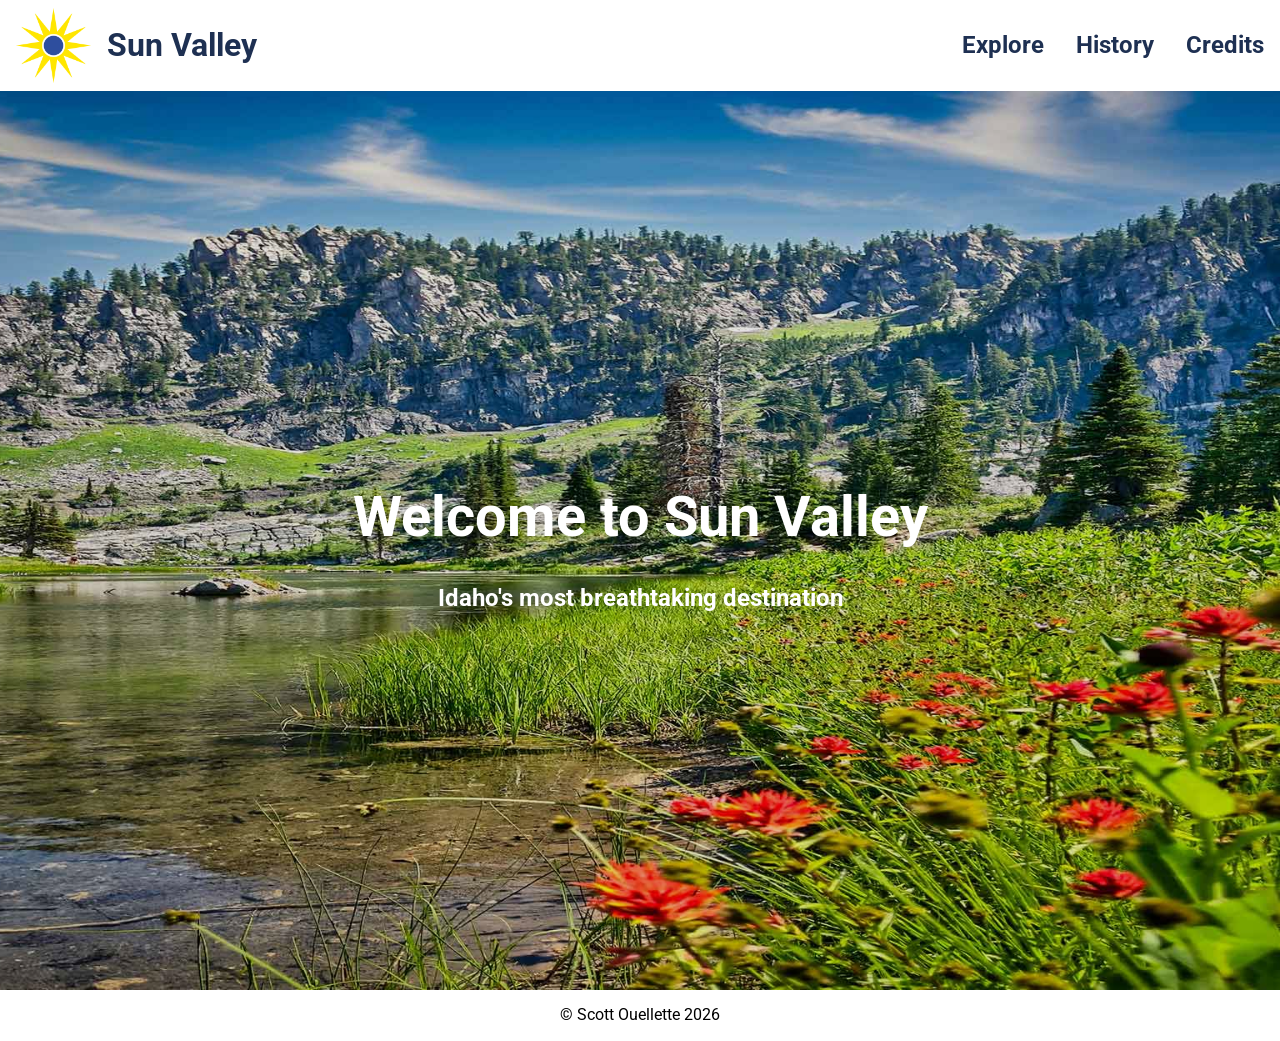
<file: index.html>
<!DOCTYPE html>
<html lang="en">
<head>
    <meta charset="UTF-8">
    <meta name="viewport" content="width=device-width, initial-scale=1.0">
    <meta name="description" content="Welcome to Sun Valley, Idaho's most breathtaking destination">
    <title>Sun Valley</title>
    <link rel="stylesheet" href="styles/normalize-fwd.css">
    <link rel="stylesheet" href="styles/styles.css">
    <link rel="icon" type="image/png" href="favicon-96x96.png" sizes="96x96">
    <link rel="icon" type="image/svg+xml" href="favicon.svg">
    <link rel="shortcut icon" href="favicon.ico">
    <link rel="apple-touch-icon" sizes="180x180" href="apple-touch-icon.png">
    <meta name="apple-mobile-web-app-title" content="MyWebSite">
    <link rel="manifest" href="site.webmanifest">
    <link rel="preconnect" href="https://fonts.googleapis.com">
    <link rel="preconnect" href="https://fonts.gstatic.com" crossorigin>
    <link href="https://fonts.googleapis.com/css2?family=Roboto:ital,wght@0,100..900;1,100..900&display=swap" rel="stylesheet">
</head>
<body>
    <div class="site-wrapper">
    <header>
        <nav class="site-nav">
            <a href="index.html" class="logo">
                <img src="favicon.svg" alt="website logo" height="75" width="75">Sun Valley
            </a>
            <button class="nav-toggle" aria-label="Toggle navigation" aria-expanded="false">
            <span></span>
            <span></span>
            <span></span>
            </button>
            <ul class="nav-links">
                <li><a href="explore.html">Explore</a></li>
                <li><a href="history.html">History</a></li>
                <li><a href="credits.html">Credits</a></li>
            </ul>
        </nav>
    </header>
    <main class="site-main">
        <audio autoplay loop>
            <source src="media/luis_humanoide-western-theme-162884.mp3" type="audio/mp3">
        </audio>
    <section class="hero">
        <img src="images/bradley-morris-Gd1q4Hg0PNM-unsplash-(1).jpg" alt="Sun Valley Landscape" class="hero-img">
    <div class="hero-content">
        <h1>Welcome to Sun Valley</h1>
        <h2>Idaho's most breathtaking destination</h2>
     </div>
    </section>
    </main>
    <footer class="site-footer">
        <p>&copy; Scott Ouellette 2026</p>
    </footer>
    </div>
</body>
</html>
</file>
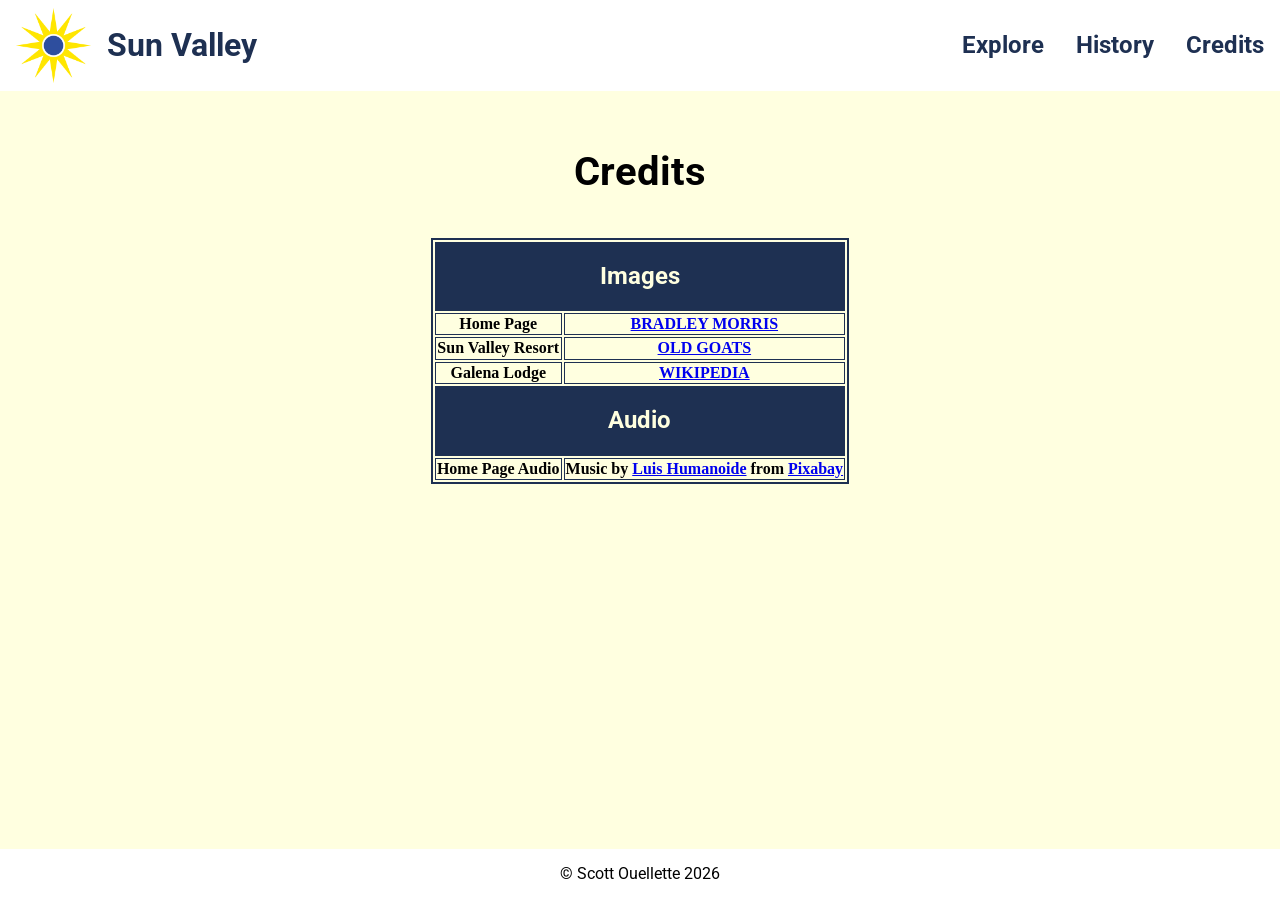
<file: credits.html>
<!DOCTYPE html>
<html lang="en">
<head>
    <meta charset="UTF-8">
    <meta name="viewport" content="width=device-width, initial-scale=1.0">
    <meta name="description" content="A list of credits for the media on this website">
    <title>Sun Valley</title>
    <link rel="stylesheet" href="styles/normalize-fwd.css">
    <link rel="stylesheet" href="styles/styles.css">
    <link rel="icon" type="image/png" href="favicon-96x96.png" sizes="96x96">
    <link rel="icon" type="image/svg+xml" href="favicon.svg">
    <link rel="shortcut icon" href="favicon.ico">
    <link rel="apple-touch-icon" sizes="180x180" href="apple-touch-icon.png">
    <meta name="apple-mobile-web-app-title" content="MyWebSite">
    <link rel="manifest" href="site.webmanifest">
    <link rel="preconnect" href="https://fonts.googleapis.com">
    <link rel="preconnect" href="https://fonts.gstatic.com" crossorigin>
    <link href="https://fonts.googleapis.com/css2?family=Roboto:ital,wght@0,100..900;1,100..900&display=swap" rel="stylesheet">
</head>
<body>
    <div class="site-wrapper">
    <header>
        <nav class="site-nav">
            <a href="index.html" class="logo">
                <img src="favicon.svg" alt="website logo" height="75" width="75">Sun Valley
            </a>
            <button class="nav-toggle" aria-label="Toggle navigation" aria-expanded="false">
            <span></span>
            <span></span>
            <span></span>
            </button>
            <ul class="nav-links">
                <li><a href="explore.html">Explore</a></li>
                <li><a href="history.html">History</a></li>
                <li><a href="credits.html">Credits</a></li>
            </ul>
        </nav>
    </header>
    <main>
        <section class="credits-content">
            <h1>Credits</h1>
            <table class="credits-table">
                <tbody>
                    <tr>
                        <td colspan="2">
                            <h2>Images</h2>
                        </td>
                    </tr>
                    <tr>
                        <th>Home Page</th>
                        <th>
                            <a href="https://unsplash.com/@suomibrad?utm_source=unsplash&utm_medium=referral&utm_content=creditCopyText">BRADLEY MORRIS</a>
                        </th>
                    </tr>
                    <tr>
                        <th>Sun Valley Resort</th>
                        <th>
                            <a href="https://images.squarespace-cdn.com/content/v1/63757780b89f4037f97f5155/030549d0-cb0e-461a-8bcf-967108ce3598/SunValley_Winter_Snow_Ski.jpg">OLD GOATS</a>
                        </th>
                    </tr>
                    <tr>
                        <th>Galena Lodge</th>
                        <th>
                            <a href="https://commons.wikimedia.org/wiki/File:Galena_Lodge.jpg">WIKIPEDIA</a>
                        </th>
                    </tr>
                    <tr>
                        <td colspan="2">
                            <h2>Audio</h2>
                        </td>
                    </tr>
                    <tr>
                        <th>Home Page Audio</th>
                        <th>Music by <a href="https://pixabay.com/users/luis_humanoide-12661853/?utm_source=link-attribution&utm_medium=referral&utm_campaign=music&utm_content=162884">Luis Humanoide</a> from <a href="https://pixabay.com/music//?utm_source=link-attribution&utm_medium=referral&utm_campaign=music&utm_content=162884">Pixabay</a></th>
                    </tr>

                </tbody>
            </table>
        </section>
    </main>
    <footer class="site-footer">
        <p>&copy; Scott Ouellette 2026</p>
    </footer>
    </div>
</body>
</html>
</file>
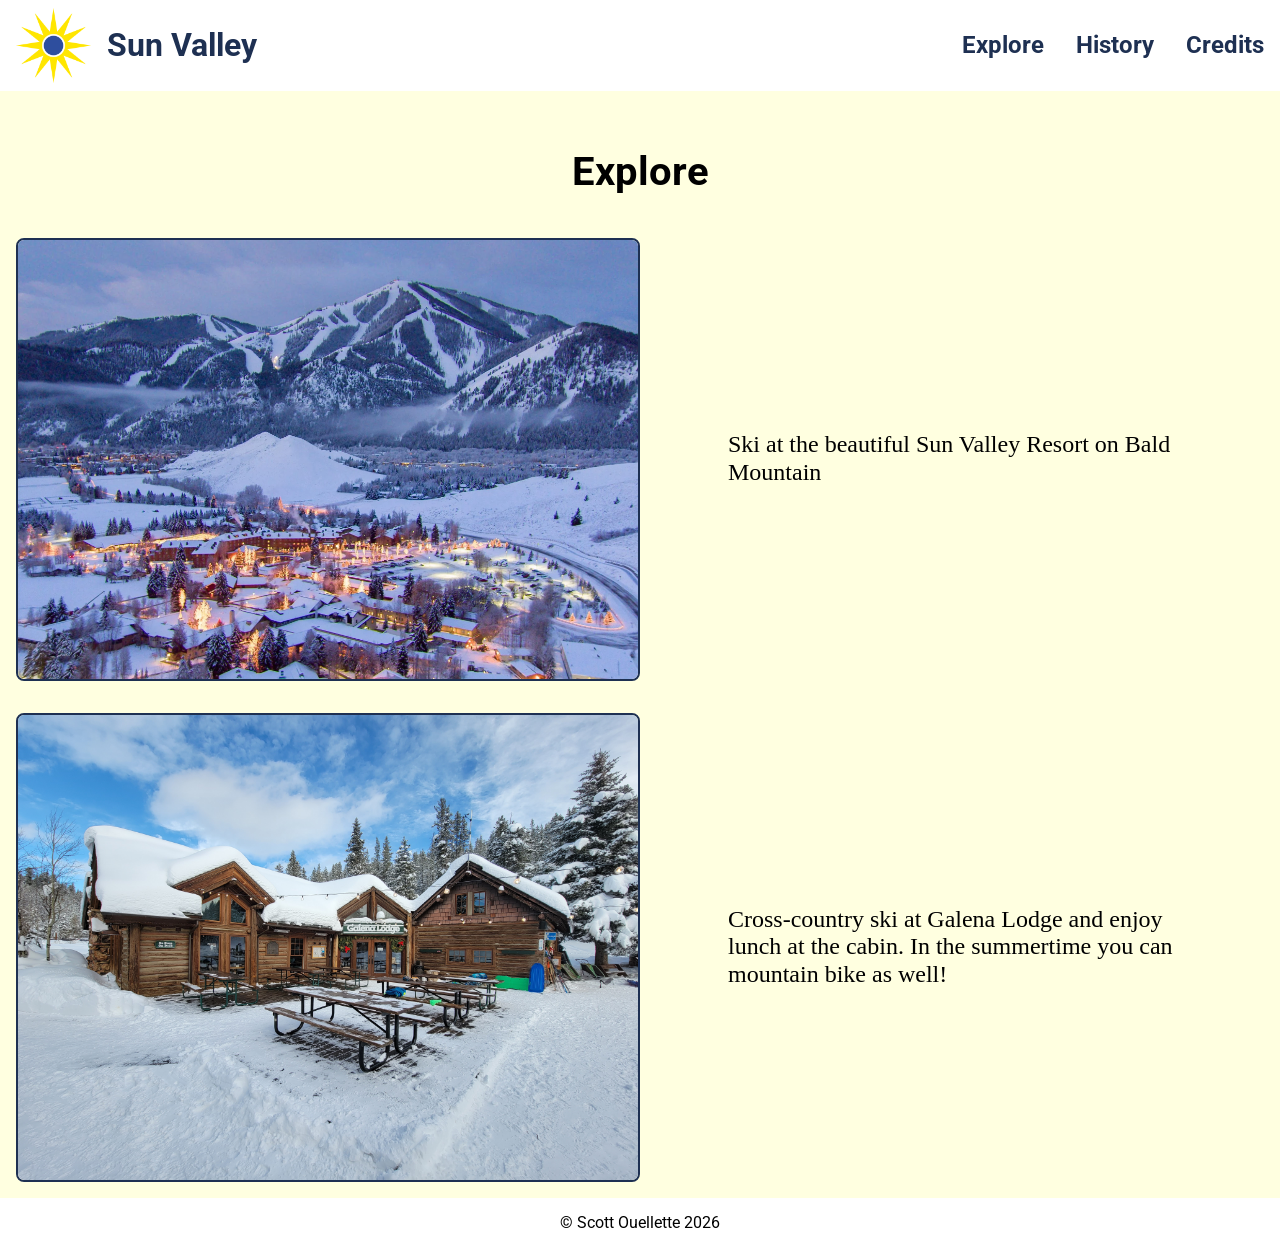
<file: explore.html>
<!DOCTYPE html>
<html lang="en">
<head>
    <meta charset="UTF-8">
    <meta name="viewport" content="width=device-width, initial-scale=1.0">
    <meta name="description" content="Explore some of the amazing things to do in Sun Valley, Idaho">
    <title>Sun Valley</title>
    <link rel="stylesheet" href="styles/normalize-fwd.css">
    <link rel="stylesheet" href="styles/styles.css">
    <link rel="icon" type="image/png" href="favicon-96x96.png" sizes="96x96">
    <link rel="icon" type="image/svg+xml" href="favicon.svg">
    <link rel="shortcut icon" href="favicon.ico">
    <link rel="apple-touch-icon" sizes="180x180" href="apple-touch-icon.png">
    <meta name="apple-mobile-web-app-title" content="MyWebSite">
    <link rel="manifest" href="site.webmanifest">
    <link rel="preconnect" href="https://fonts.googleapis.com">
    <link rel="preconnect" href="https://fonts.gstatic.com" crossorigin>
    <link href="https://fonts.googleapis.com/css2?family=Roboto:ital,wght@0,100..900;1,100..900&display=swap" rel="stylesheet">
</head>
<body>
    <div class="site-wrapper">
    <header>
        <nav class="site-nav">
            <a href="index.html" class="logo">
                <img src="favicon.svg" alt="website logo" height="75" width="75">Sun Valley
            </a>
            <button class="nav-toggle" aria-label="Toggle navigation" aria-expanded="false">
            <span></span>
            <span></span>
            <span></span>
            </button>
            <ul class="nav-links">
                <li><a href="explore.html">Explore</a></li>
                <li><a href="history.html">History</a></li>
                <li><a href="credits.html">Credits</a></li>
            </ul>
        </nav>
    </header>
    <main>
        <section class="explore-content">
            <h1>Explore</h1>
            <div class="explore-images">
            <img src="images/sun-valley-resort.webp" alt="Sun Valley Ski Resort">
            <blockquote>Ski at the beautiful Sun Valley Resort on Bald Mountain</blockquote>
            <img src="images/galena-lodge.jpg" alt="Galena Lodge in Sun Valley">
            <blockquote>Cross-country ski at Galena Lodge and enjoy lunch at the cabin. In the summertime you can mountain bike as well!</blockquote>
            </div>
        </section>
    </main>
    <footer class="site-footer">
        <p>&copy; Scott Ouellette 2026</p>
    </footer>
    </div>
</body>
</html>
</file>
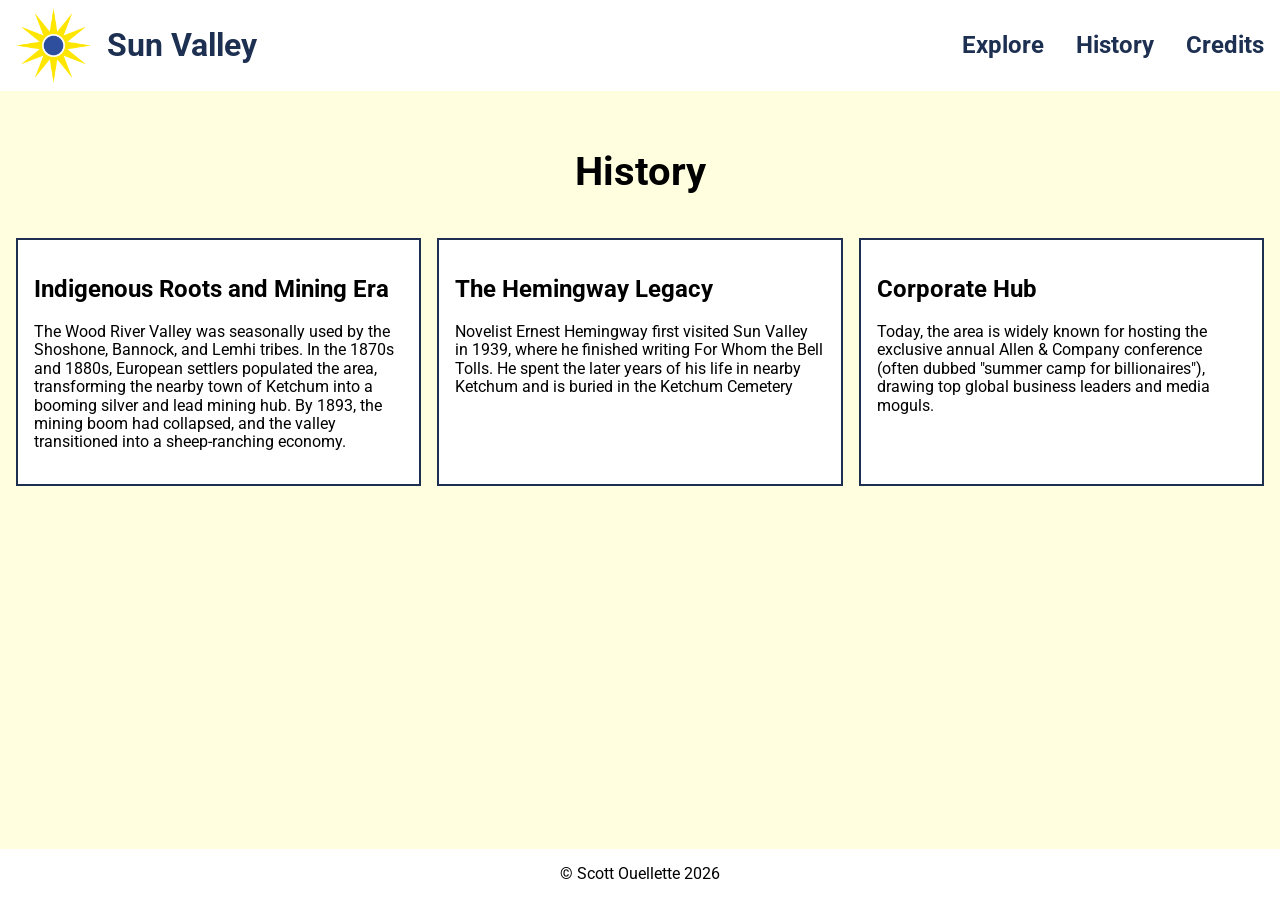
<file: history.html>
<!DOCTYPE html>
<html lang="en">
<head>
    <meta charset="UTF-8">
    <meta name="viewport" content="width=device-width, initial-scale=1.0">
    <meta name="description" content="Learn some of the history of Sun Valley, Idaho">
    <title>Sun Valley</title>
    <link rel="stylesheet" href="styles/normalize-fwd.css">
    <link rel="stylesheet" href="styles/styles.css">
    <link rel="icon" type="image/png" href="favicon-96x96.png" sizes="96x96">
    <link rel="icon" type="image/svg+xml" href="favicon.svg">
    <link rel="shortcut icon" href="favicon.ico">
    <link rel="apple-touch-icon" sizes="180x180" href="apple-touch-icon.png">
    <meta name="apple-mobile-web-app-title" content="MyWebSite">
    <link rel="manifest" href="site.webmanifest">
    <link rel="preconnect" href="https://fonts.googleapis.com">
    <link rel="preconnect" href="https://fonts.gstatic.com" crossorigin>
    <link href="https://fonts.googleapis.com/css2?family=Roboto:ital,wght@0,100..900;1,100..900&display=swap" rel="stylesheet">
</head>
<body>
    <div class="site-wrapper">
    <header>
        <nav class="site-nav">
            <a href="index.html" class="logo">
                <img src="favicon.svg" alt="website logo" height="75" width="75">Sun Valley
            </a>
            <button class="nav-toggle" aria-label="Toggle navigation" aria-expanded="false">
            <span></span>
            <span></span>
            <span></span>
            </button>
            <ul class="nav-links">
                <li><a href="explore.html">Explore</a></li>
                <li><a href="history.html">History</a></li>
                <li><a href="credits.html">Credits</a></li>
            </ul>
        </nav>
    </header>
    <main>
        <section class="history-content">
            <h1>History</h1>
            <div class="history-container">
                <article class="history-card">
                    <h2>Indigenous Roots and Mining Era</h2>
                    <p>The Wood River Valley was seasonally used by the Shoshone, Bannock, and Lemhi tribes. In the 1870s and 1880s, European settlers populated the area, transforming the nearby town of Ketchum into a booming silver and lead mining hub. By 1893, the mining boom had collapsed, and the valley transitioned into a sheep-ranching economy.</p>
                </article>
                <article class="history-card">
                    <h2>The Hemingway Legacy</h2>
                    <p>Novelist Ernest Hemingway first visited Sun Valley in 1939, where he finished writing For Whom the Bell Tolls. He spent the later years of his life in nearby Ketchum and is buried in the Ketchum Cemetery</p>
                </article>
                <article class="history-card">
                    <h2>Corporate Hub</h2>
                    <p>Today, the area is widely known for hosting the exclusive annual Allen & Company conference (often dubbed "summer camp for billionaires"), drawing top global business leaders and media moguls.</p>
                </article>
            </div>
        </section>
    </main>
    <footer class="site-footer">
        <p>&copy; Scott Ouellette 2026</p>
    </footer>
    </div>
</body>
</html>
</file>
<file: styles/styles.css>
/*--------------------------------------------------------------
# Base
--------------------------------------------------------------*/
/* Images - Max-Width Reset */
img {
    max-width: 100%;
    height: auto;
}

/* Typography
--------------------------------------------- */
body {
	background-color: #ffffe0;
}

h1,
h2,
p {
	font-family: "Roboto", sans-serif;
}

h1{
  font-size: 2.5rem;
}

h2{
  font-size: 1.5rem;
}

/*--------------------------------------------------------------
# Layout
--------------------------------------------------------------*/
.site-wrapper {
	max-width: 120rem;
	margin: 0 auto;
	background-color: #ffffff;
  padding-bottom: 1px;
  min-height: 100vh;
  display: grid;
  grid-template-rows: auto 1fr auto;
}


/*--------------------------------------------------------------
# Components
--------------------------------------------------------------*/

/* Header
--------------------------------------------- */
.site-nav {
	display: flex;
	justify-content: space-between;
	align-items: center;
	padding: 0.5rem 1rem;
	background-color: #ffffff;
	position: fixed;
	top: 0;
	width: 100%;
	z-index: 1000;	
  font-family: "Roboto", sans-serif;
}

.site-nav a {
	color: #1e3052;
}

.logo {
	display: flex;
  	align-items: center;
  	text-decoration: none;
	font-size: 2rem;
	font-weight: bold;
	text-decoration: none;
	gap: 1rem;
}

.nav-links{
	display: flex;
	gap: 2rem;
	list-style: none;
}
.nav-links a {
	text-decoration: none;
	font-weight: bold;
	font-size: 1.5rem;
}

/* Hamburger button */
/* Found code on MDN + Claude */

.nav-toggle {
    display: flex;
    flex-direction: column;
    gap: 5px;
    background: none;
    border: none;
    cursor: pointer;
    padding: 0.5rem;
}

.nav-toggle span {
    display: block;
    width: 25px;
    height: 2px;
    background-color: #1e3052;
    transition: transform 0.3s, opacity 0.3s;
}

/* Animate to X when open */

.nav-toggle.is-open span:nth-child(1) {
    transform: translateY(7px) rotate(45deg);
}
.nav-toggle.is-open span:nth-child(2) {
    opacity: 0;
}
.nav-toggle.is-open span:nth-child(3) {
    transform: translateY(-7px) rotate(-45deg);
}

/* Mobile menu */

@media (max-width: 767px) {
    .nav-toggle {
        display: flex;
    }

    .nav-links {
        display: none;
        position: absolute;
        top: 100%;
        left: 0;
        width: 100%;
        flex-direction: column;
        background-color: #ffffff;
        padding: 1rem 0;
        gap: 0;
    }

    .nav-links.is-open {
        display: flex;
    }

    .nav-links a {
        display: block;
        padding: 0.75rem 1.5rem;
    }
}

/* Hide hamburger on desktop */

@media (min-width: 768px) {
    .nav-toggle {
        display: none;
    }
}

/* Main
--------------------------------------------- */
/* HOME PAGE */

.hero {
  display: block;
  position: relative;
  width: 100%;
  height: 75vh;
  overflow: hidden;   
  margin-top: 90px;      
}

.hero-img {
  position: absolute;
  inset: 0;
  width: 100%;
  height: 100%;
  object-fit: cover;       
  object-position: center;  
}

/* Dark overlay */
.hero::before {
  content: '';
  position: absolute;
  inset: 0;
  background-color: rgba(0, 0, 0, 0.10);
  z-index: 1;
}


.hero-content {
  position: absolute;
  inset: 0;
  z-index: 2;               
  display: flex;
  flex-direction: column;
  align-items: center;
  justify-content: center;
  text-align: center;
  color: #ffffff;
}

.hero-content h1 {
  font-size: 2rem;
  margin-bottom: 1rem;
}

.hero-content p {
  font-size: 1rem;
  margin-bottom: 2rem;
}

/* ── Desktop ── */

@media (min-width: 48rem) {
  .hero {
    height: 100vh;
  }

  .hero-content h1 {
    font-size: 3.5rem;
  }

  .hero-content p {
    font-size: 1.25rem;
  }

}

/* END HOME PAGE */
/* EXPLORE PAGE */

.explore-content{
  margin-top: 90px;
  padding: 1rem;
  background-color: #ffffe0;
}

.explore-content h1{
  text-align: center;
  padding: 1rem;
}
.explore-images {
  margin: 0 0.5rem;
}

.explore-images img{
  border-radius: 0.5rem;
  border: 2px solid #1e3052;
}

@media (min-width: 48rem) {
  .explore-images{
    display: grid;
    grid-template-columns: repeat(2, 1fr);
    gap: 2rem 0;
    width: 100%;
    max-width: 90rem;
    margin: 0 auto;
    
  }

.explore-images blockquote{
  align-content: center;
  padding: 3rem;
  font-size: 1.5rem;
}

.explore-images img{
  max-height: 30rem;
  width: 100%;
  object-fit: cover;
}

}

/* END EXPLORE PAGE */
/* HISTORY PAGE */

.history-content{
  margin-top: 90px;
  padding: 1rem;
  background-color: #ffffe0;
  height: 90%;
}

.history-content h1{
  text-align: center;
  padding: 1rem;
}

.history-card{
  background-color: #ffffff;
  border: 2px solid #1e3052;
  padding: 1rem;
  flex: 1;
}

@media (min-width: 48rem){
  .history-container{
    display: flex;
    flex-direction: row;
    flex-wrap: nowrap;
    justify-content: center;
    gap: 1rem;
  }

}

/* END HISTORY PAGE */
/* CREDITS PAGE */

.credits-content{
  margin-top: 90px;
  height: 90%;
  padding: 1rem;
  background-color: #ffffe0;
}

.credits-content h1{
  text-align: center;
  padding: 1rem;
}

.credits-table{
  border: 2px solid #1e3052;
  margin: 0 auto;
}

.credits-table td{
  background-color: #1e3052;
  color: #ffffe0;
  text-align: center;
}

.credits-table th{
  text-align: center;
  border: 1px solid #1e3052;
}

.credits-table tr{
  padding: 1rem;
}

/* Footer
--------------------------------------------- */

.site-footer{
  display: block;
	text-align: center;
	background-color: #ffffff;
}
</file>
